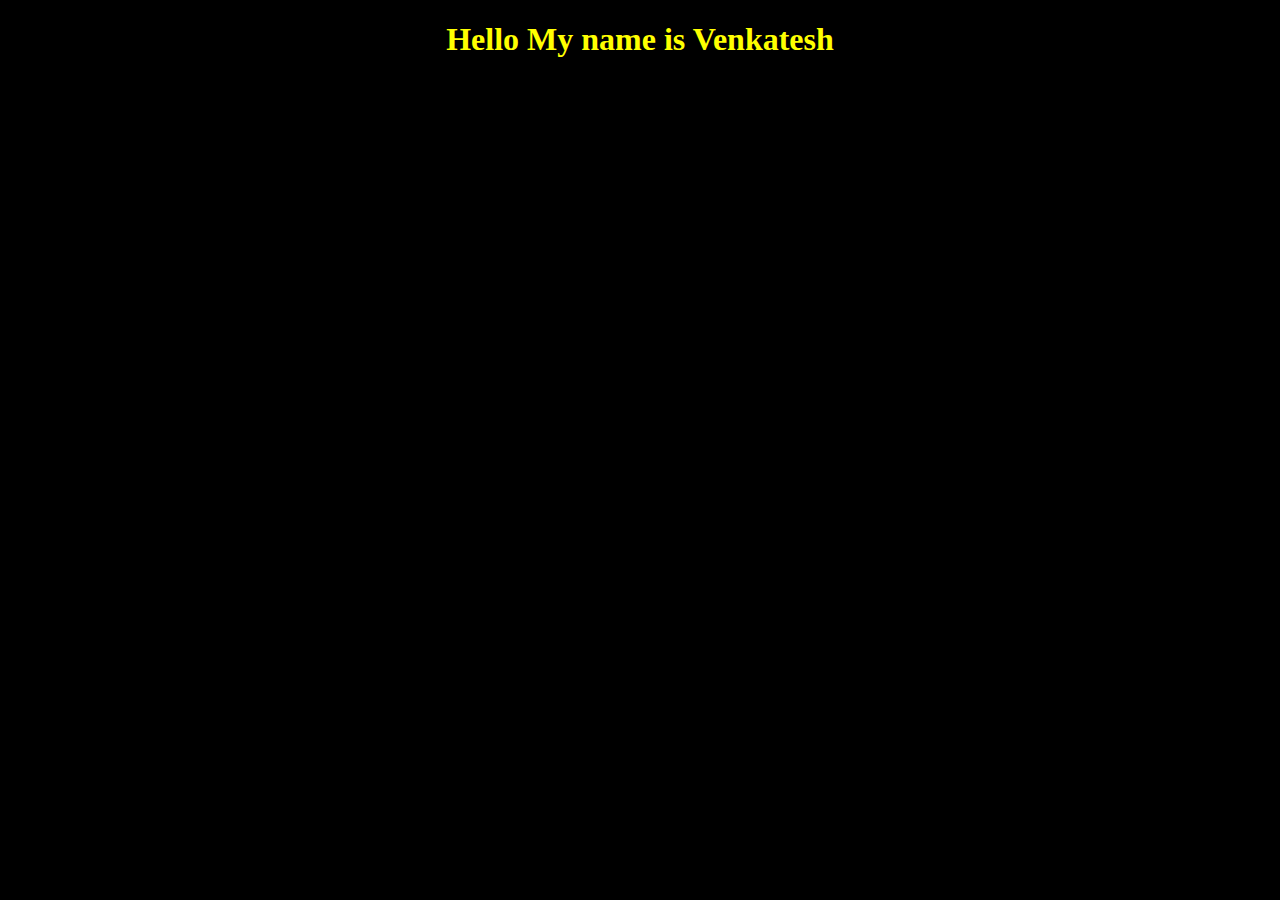
<file: change color/index.html>
<!DOCTYPE html>
<html lang="en">

<head>
    <meta charset="UTF-8">
    <meta http-equiv="X-UA-Compatible" content="IE=edge">
    <meta name="viewport" content="width=device-width, initial-scale=1.0">
    <title>change color</title>
    <script>
        setInterval(changeColor, 100);

        function changeColor() {
            var x = document.getElementById('heading');
            if (x.style.color == "black") {
                x.style.color = "red";
            } else if (x.style.color == "red") {
                x.style.color = "blue";
            } else if (x.style.color == "blue") {
                x.style.color = "green";
            } else if (x.style.color == "green") {
                x.style.color = "pink";
            } else if (x.style.color == "pink") {
                x.style.color = "yellow";
            } else if (x.style.color == "yellow") {
                x.style.color = "grey";
            } else if (x.style.color == "grey") {
                x.style.color = "black";
            } else {
                x.style.color = "black";
            }

        }
        setInterval(changeBack, 100);

        function changeBack() {
            var y = document.getElementById("body");
            if (body.style.background == "white") {
                body.style.background = "black";
            } else if (body.style.background == "black") {
                body.style.background = "green";
            } else if (body.style.background == "green") {
                body.style.background = "red";
            } else if (body.style.background == "red") {
                body.style.background = "white";
            } else {
                body.style.background = "white";
            }
        }
    </script>
</head>

<body id="body">
    <h1 id="heading" style="text-align: center;">Hello My name is Venkatesh</h1>
</body>

</html>
</file>
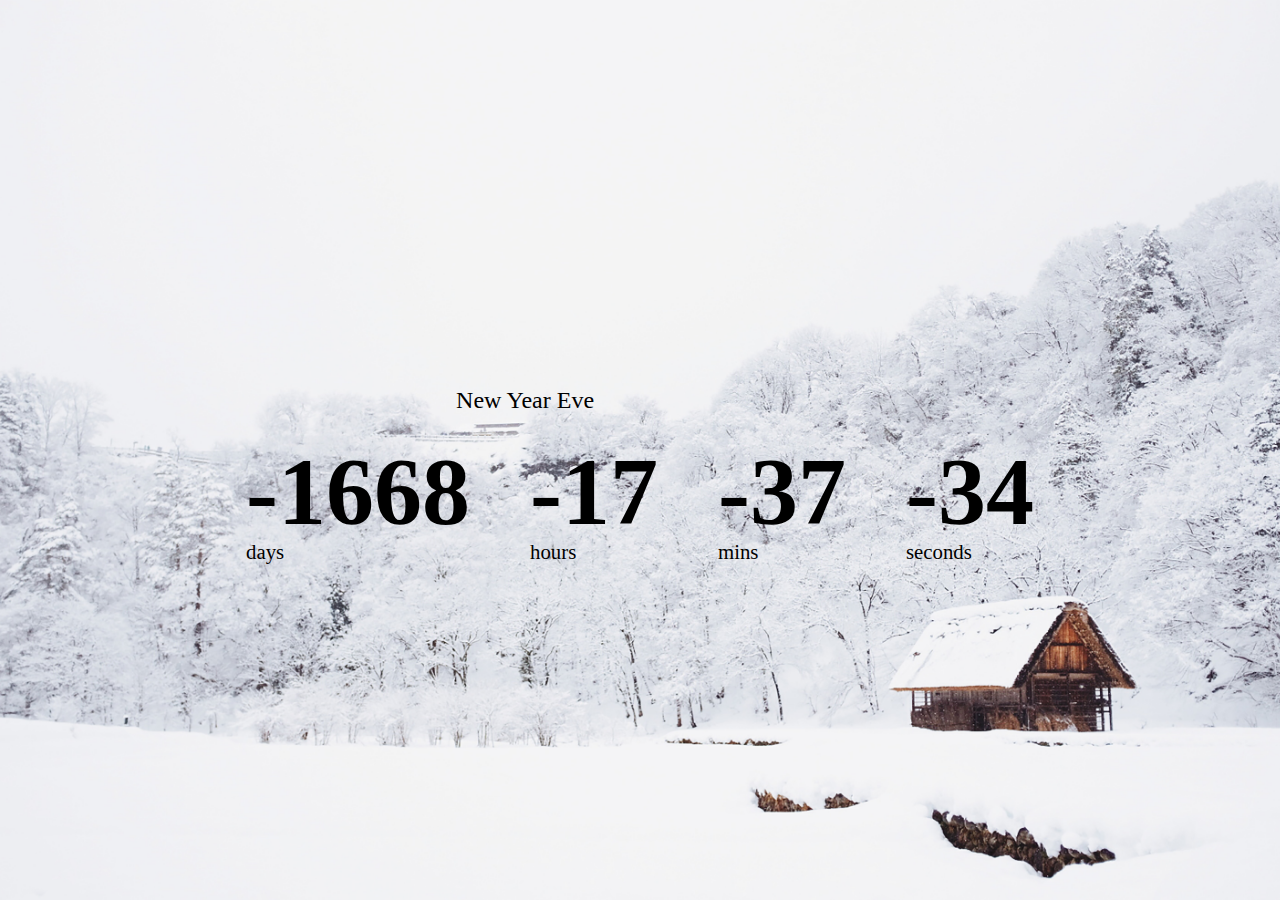
<file: countdowntimer/index.html>
<!DOCTYPE html>
<html lang="en">
<head>
    <meta charset="UTF-8">
    <meta http-equiv="X-UA-Compatible" content="IE=edge">
    <meta name="viewport" content="width=device-width, initial-scale=1.0">
    <title>countdown-timer</title>
    <link rel="stylesheet" href="style.css">
    <script src="./script.js" defer></script>
</head>
<body>
    <div class="center">
    <h2>New Year Eve</h2>
    <div class="countdown-container">
        <div class="space">
        <div class="countdown el days-c">
            <p class="big-text" id="days">0</p>
            <span>days</span>
        </div>
    </div>
        <div class="space">
        <div class="countdown el hours-c">
            <p class="big-text" id="hours">0</p>
            <span>hours</span>
        </div>
    </div>
        <div class="space">
        <div class="countdown el mins-c">
            <p class="big-text" id="mins">0</p>
            <span>mins</span>
        </div>
    </div>
        <div class="space">
        <div class="countdown el seconds-c">
            <p class="big-text" id="seconds">0</p>
            <span>seconds</span>
        </div>
    </div>

    </div>
</div>

    
</body>
</html>
</file>
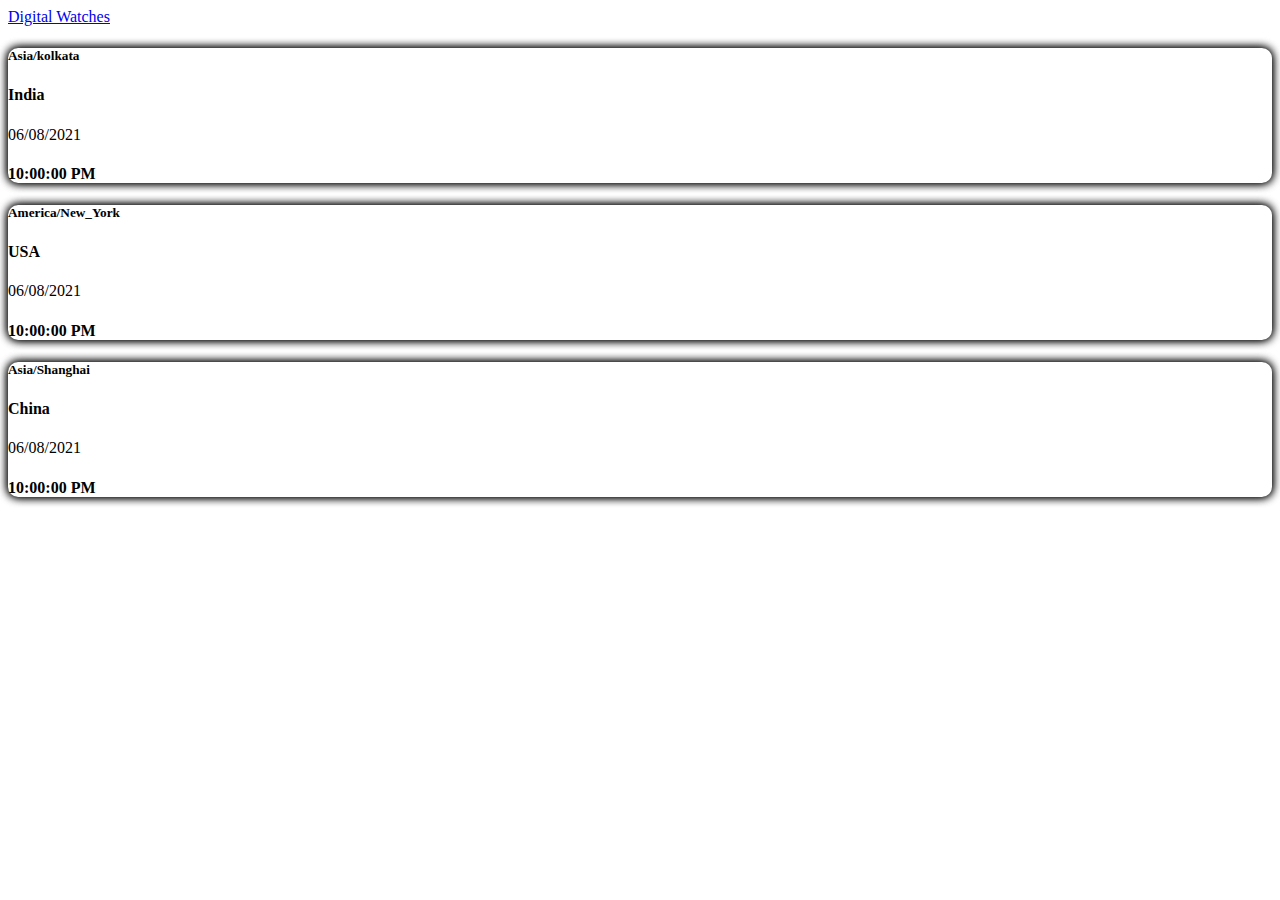
<file: digital watches for countries/index.html>
<!DOCTYPE html>
<html lang="en">

<head>
    <meta charset="UTF-8">
    <meta http-equiv="X-UA-Compatible" content="IE=edge">
    <meta name="viewport" content="width=device-width, initial-scale=1.0">
    <title>Document</title>
    <link href="https://cdn.jsdelivr.net/npm/bootstrap@5.1.0/dist/css/bootstrap.min.css" rel="stylesheet" integrity="sha384-KyZXEAg3QhqLMpG8r+8fhAXLRk2vvoC2f3B09zVXn8CA5QIVfZOJ3BCsw2P0p/We" crossorigin="anonymous">
    <script src="https://cdn.jsdelivr.net/npm/bootstrap@5.1.0/dist/js/bootstrap.min.js" integrity="sha384-cn7l7gDp0eyniUwwAZgrzD06kc/tftFf19TOAs2zVinnD/C7E91j9yyk5//jjpt/" crossorigin="anonymous"></script>
    <script src="https://code.jquery.com/jquery-3.6.0.js" integrity="sha256-H+K7U5CnXl1h5ywQfKtSj8PCmoN9aaq30gDh27Xc0jk=" crossorigin="anonymous"></script>
    <script src="./main.js" defer></script>
    <style>
        .card,
        .card-body {
            border-radius: 10px;
            box-shadow: 0 0 10px black;
        }
    </style>
</head>

<body>
    <nav class="navbar navbar-dark bg-success mb-3">
        <a href="#" class="navbar-brand">Digital Watches</a>
    </nav>
    <div class="container-fluid">
        <div class="row">
            <div class="col-md-4">
                <div class="card">
                    <div class="card-body bg-success text-white text-center">
                        <h5>Asia/kolkata</h5>
                        <h4 class="display-4">India</h4>
                        <p id="indian-date">06/08/2021</p>
                        <h4 id="indian-time" class="display-4">10:00:00 PM</h4>
                    </div>
                </div>
            </div>
            <div class="col-md-4">
                <div class="card">
                    <div class="card-body bg-primary text-white text-center">
                        <h5>America/New_York</h5>
                        <h4 class="display-4">USA</h4>
                        <p id="usa-date">06/08/2021</p>
                        <h4 id="usa-time" class="display-4">10:00:00 PM</h4>
                    </div>
                </div>
            </div>
            <div class="col-md-4">
                <div class="card">
                    <div class="card-body bg-danger text-white text-center">
                        <h5>Asia/Shanghai</h5>
                        <h4 class="display-4">China</h4>
                        <p id="china-date">06/08/2021</p>
                        <h4 id="china-time" class="display-4">10:00:00 PM</h4>
                    </div>
                </div>
            </div>
        </div>
    </div>


</body>

</html>
</file>
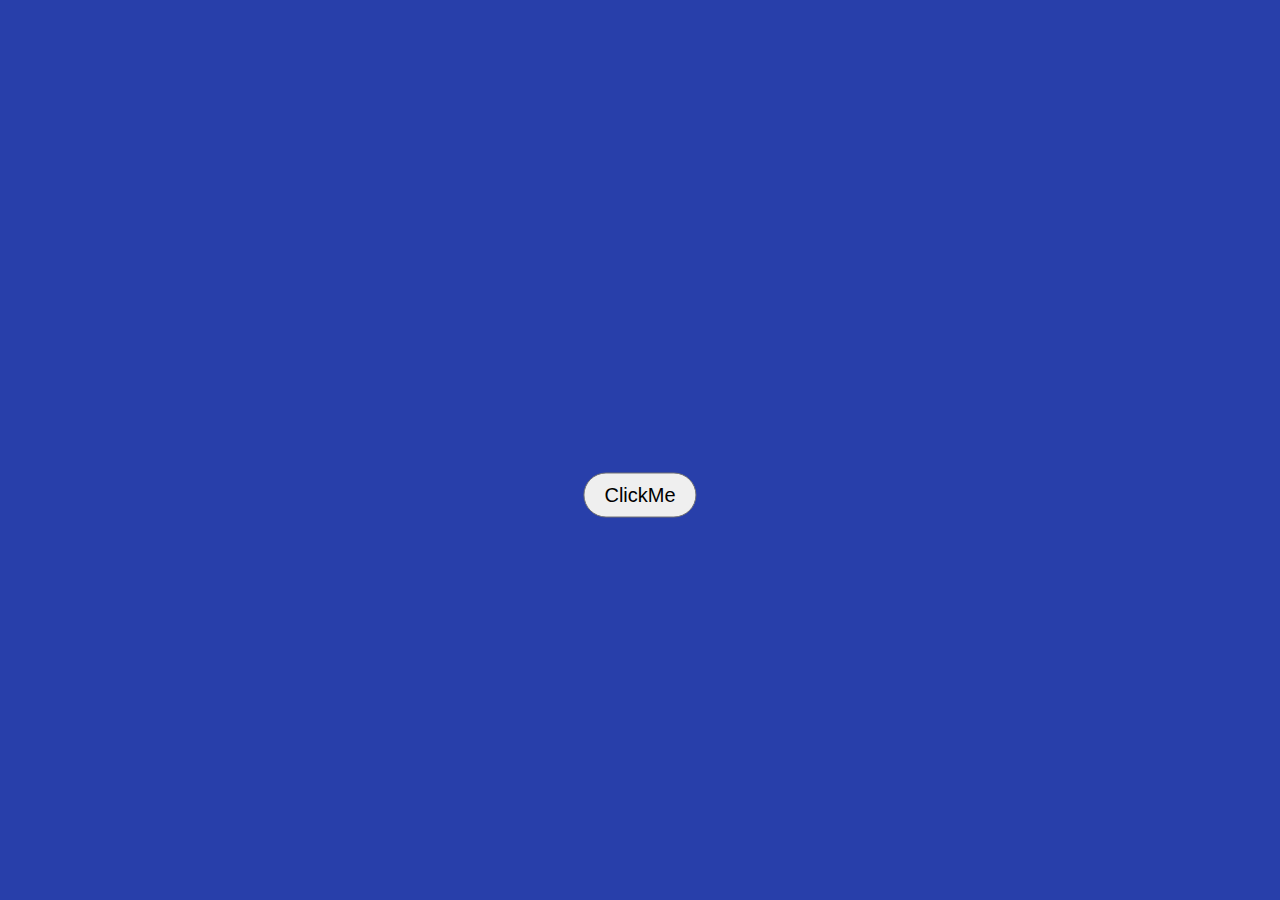
<file: random background/index.html>
<!DOCTYPE html>
<html lang="en">
<head>
    <meta charset="UTF-8">
    <meta http-equiv="X-UA-Compatible" content="IE=edge">
    <meta name="viewport" content="width=device-width, initial-scale=1.0">
    <title>random background</title>
    <style>
        *{
            margin: 0;
            padding: 0;
        }
        body{
            background-color: #283faa;
            display: grid;
        }
        button{
            position: absolute;
            top: 50%;
            left: 50%;
            transform: translate(-50%,50%);
            font-size: 20px;
            place-items: center;
            padding: 10px 20px;
            border-radius: 50px;
            border: 1px solid #727272;
            cursor: pointer;
        }
    </style>
    <script>
        function randomColor(){
            document.body.style.backgroundColor='rgb(' + Math.round(Math.random() *255) + ',' +Math.round(Math.random() *255) + ',' +Math.round(Math.random() *255) + ')';
        }
    </script>
</head>
<body>
   <button onclick="randomColor()">ClickMe</button>
</body>
</html>
</file>
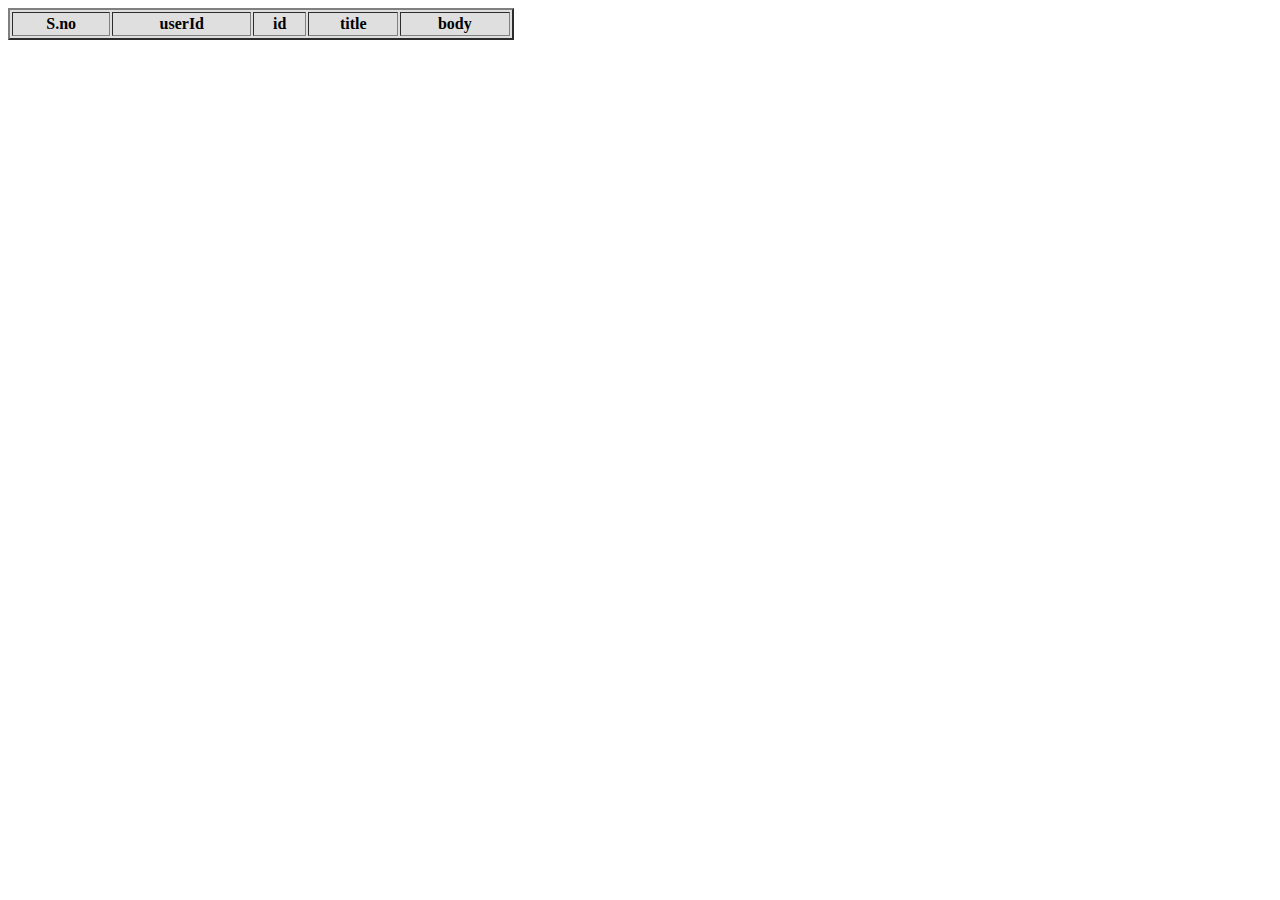
<file: chart.html>
<!DOCTYPE html>
<html lang="en">

<head>
    <meta charset="UTF-8">
    <meta http-equiv="X-UA-Compatible" content="IE=edge">
    <meta name="viewport" content="width=device-width, initial-scale=1.0">
    <title>Document</title>

</head>

<body>


    <table cellpadding="2" cellspacing="2" border="2" bgcolor="#dfdfdf" width="40%">
        <thead>
            <tr>
                <th>S.no</th>
                <th>userId</th>
                <th> id</th>
                <th>title</th>
                <th>body</th>
            </tr>
        </thead>
        <tbody id="tableData">

        </tbody>
    </table>


    <script>
        var myData = [];
        fetch("https://jsonplaceholder.typicode.com/posts").then(res => {
            res.json().then(data => {
                console.log(data);
                var temp = "";
                data.forEach((u) => {
                    temp += '<tr>'
                    temp += "<td>" + u + "</td>";
                    temp += "<td>" + u.userId + "</td>";
                    temp += '<td>' + u.id + '</td>';
                    temp += '<td>' + u.title + '</td>';
                    temp += '<td>' + u.body + '</td>';
                    temp += '</tr>';
                })
                console.log(temp);
                document.getElementById("tableData").innerHTML = temp;

            })
        })

        //     .then(response => response.json())
        //     .then(json => myData.push(json));
        // console.log(myData);

        // var k = '<tbody>';

        // myData.forEach((x) => {
        //         k += '<tr>';
        //         k += '<td>' + myData[0][i].userId + '</td>';
        //         k += '<td>' + myData[0][i].id + '</td>';
        //         k += '<td>' + myData[0][i].title + '</td>';
        //         k += '<td>' + myData[0][i].body + '</td>';
        //         k += '</tr>';
        //     })
        //     // for (i = 0; i < json.length; i++) {
        //     //     k += '<tr>';
        //     //     k += '<td>' + json[i].userId + '</td>';
        //     //     k += '<td>' + json[i].id + '</td>';
        //     //     k += '<td>' + json[i].title + '</td>';
        //     //     k += '<td>' + json[i].body + '</td>';
        //     //     k += '</tr>';
        //     // }

        // document.getElementById('tableData').innerHTML = k;
    </script>










</body>

</html>
</file>
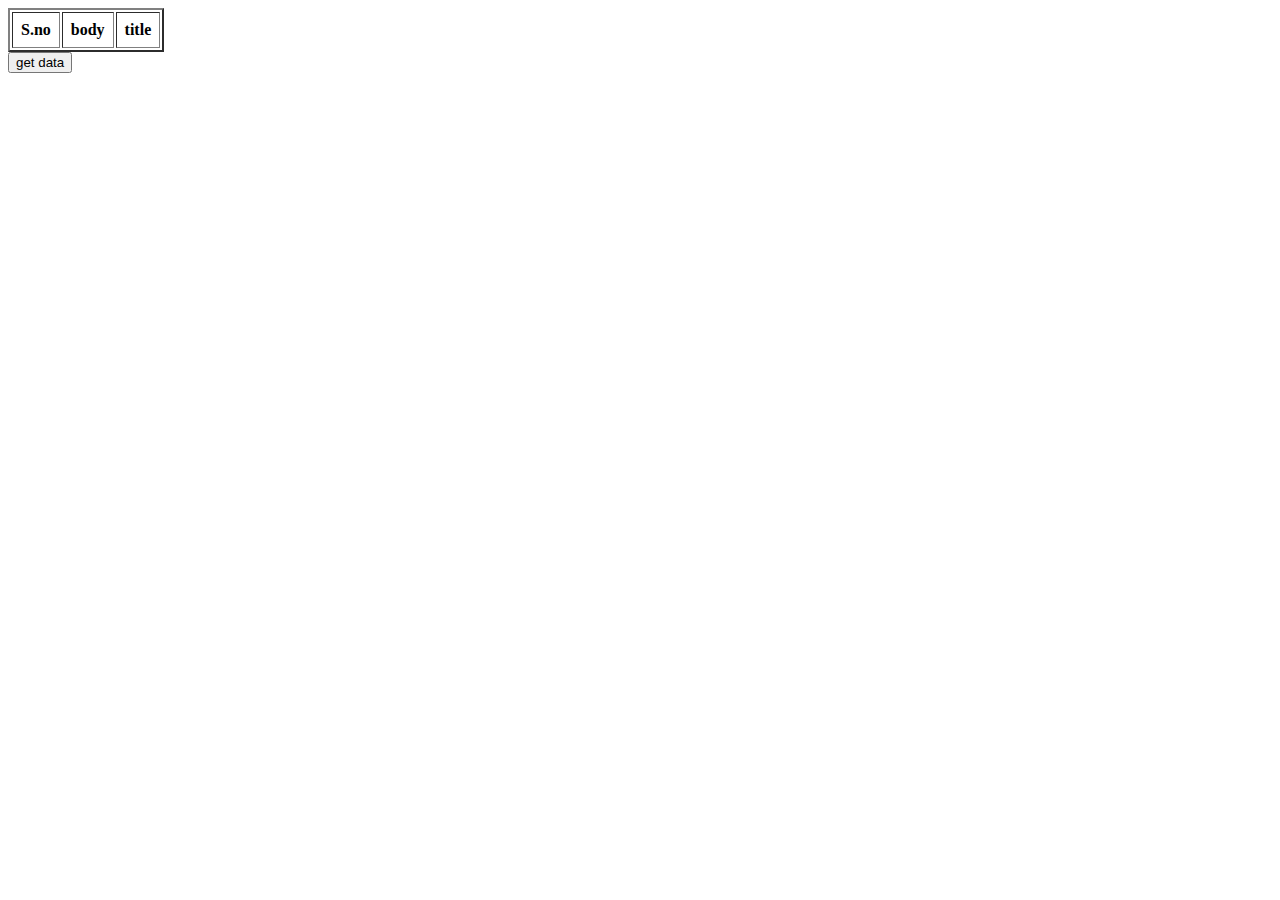
<file: palindrome.html>
<!DOCTYPE html>
<html lang="en">

<head>
    <meta charset="UTF-8">
    <meta http-equiv="X-UA-Compatible" content="IE=edge">
    <meta name="viewport" content="width=device-width, initial-scale=1.0">
    <title>Document</title>
</head>

<body>
    <table border="2" cellspacing="2" cellpadding="8">
        <tr>
            <th>S.no</th>
            <th>body</th>
            <th>title</th>
        </tr>
        <tbody id="data">

        </tbody>
    </table>


    <button id="btn" type="button">get data</button>


    <script>
        // var str = prompt("enter your palindrome")
        // var len = str.length;
        // var mid = Math.floor(len / 2);

        // for (var i = 0; i < mid; i++) {
        //     if (str[i] !== str[len - 1 - i]) {
        //         alert(`${str} is not a palindrome`);
        //     }
        // }

        // alert(`${str} is a palindrome`);

        // var x = "venkatesh";
        // var y = "hari";
        // if (x > y) {
        //     console.log("true")
        // } else {
        //     console.log("false")
        // }
        let button = document.querySelector('#btn')
        button.addEventListener('click', function() {
            let xhr = new XMLHttpRequest();
            xhr.open("GET", 'https://jsonplaceholder.typicode.com/posts', true);
            xhr.send();
            xhr.onload = () => {
                if (xhr.status === 200) {
                    let data = xhr.responseText;
                    let allData = JSON.parse(data);
                    console.log(allData);
                    displayUsers(allData)
                } else {
                    console.log("404 error request");
                }
            }
        })


        let displayUsers = (allData) => {
            let htmlTemplate = '';
            for (let user of allData) {
                htmlTemplate += '<tr>'
                htmlTemplate += '<td>' + user.id + '</td>'
                htmlTemplate += '<td>' + user.body + '</td>'
                htmlTemplate += ' <td>' + user.title + '</td>'


                htmlTemplate += '</tr>'
            }

            document.getElementById("data").innerHTML = htmlTemplate;

        }



        //   map functoalities

        let str = ["venkatesh", "sakiri", "guruvrdhini", 'payyavula']

        let objects = [{
            id: 1,
            name: "venkatesh",
            salary: 45000,
            place: "guntur"
        }, {
            id: 2,
            name: "suresh",
            salary: 24900,
            place: "hyderabad"
        }, {
            id: 3,
            name: "ramesh",
            salary: 14522,
            place: "vizag"
        }]

        let map = new Map();
        map.set('data', str);
        map.set('obj', objects)
        console.log(map.get('data'));
        console.log(map.get('obj'));
    </script>
</body>

</html>
</file>
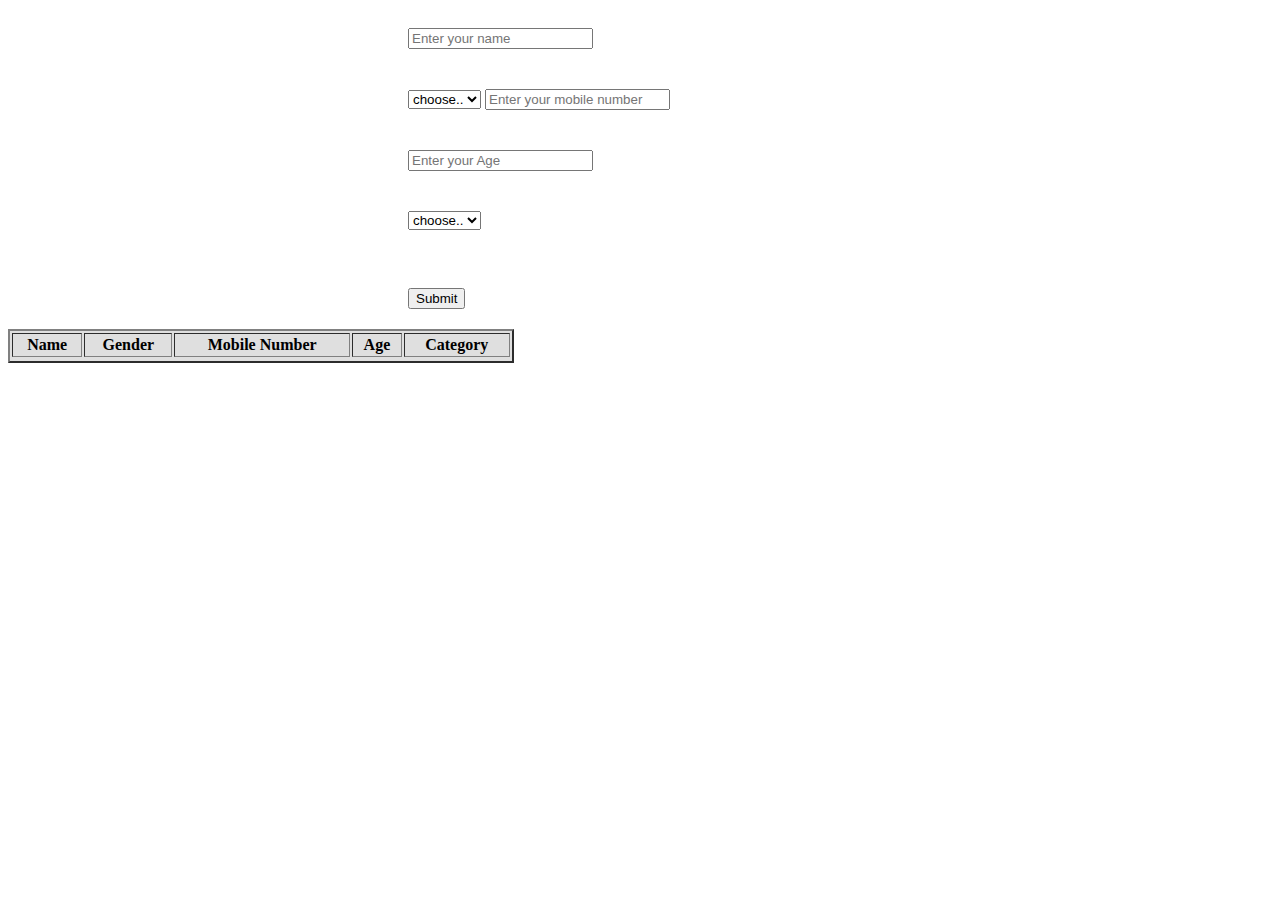
<file: pension.html>
<!DOCTYPE html>
<html lang="en">

<head>
    <meta charset="UTF-8">
    <meta http-equiv="X-UA-Compatible" content="IE=edge">
    <meta name="viewport" content="width=device-width, initial-scale=1.0">
    <title>Document</title>
    <style>
        .container {
            margin-left: 400px;
        }
        
        input,
        select,
        button {
            margin: 20px auto;
        }
    </style>
</head>

<body>
    <div class="container">
        <form id="myform" method="POST" action="http://localhost:3000/comments">
            <input type="text" placeholder="Enter your name" id="name"><br>
            <select name="gender" id="gender">
            <option value="">choose..</option>
            <option value="male">male</option>
            <option value="female">female</option>
            <option value="others">others</option>
        </select>

            <input type="tel" placeholder="Enter your mobile number" id="number"><br>

            <input type="text" placeholder="Enter your Age" id="age">
            <br>
            <select name="pension" id="pension">
            <option value="">choose..</option>
            <option value="2000">PH</option>
            <option value="2500">widow</option>
            <option value="3000">Oladage</option>
        </select><br>
            <br>
            <button type="button" onclick="applayForm()">Submit</button>
        </form>
    </div>
    <table cellpadding="2" cellspacing="2" border="2" bgcolor="#dfdfdf" width="40%" id="myTable">
        <thead>
            <tr>
                <th>Name</th>
                <th>Gender</th>
                <th>Mobile Number</th>
                <th>Age</th>
                <th>Category</th>
            </tr>
        </thead>
        <tbody id="tableData">
            <tr>

            </tr>
        </tbody>
    </table>

    <script>
        function applayForm() {
            var age = document.getElementById("age").value;
            var type = document.getElementById("pension").value;
            var gender = document.getElementById("gender").value;


            console.log(gender)
                // console.log(female)
                // console.log(others)
            if (age > 0) {
                if ((age >= 7 && age <= 120 && type == 2000)) {
                    alert('Your elgible to Physically handicaped pension of Rs.2000/-')
                } else if (age <= 6 && type == 2000) {
                    alert('Your not elgible to Physically handicaped pension ')
                } else if (age > 120 && type == 2000) {
                    alert('Your not elgible to Physically handicaped pension because of max age reached')
                }
                if ((age >= 35 && age <= 120 && type == 2500)) {
                    if (gender == 'male') {
                        alert("Males are not elgible to widow pension")
                    } else if (gender == 'others') {
                        alert("others are not elgible to widow pension")
                    } else {
                        alert('Your elgible to widow pension of Rs.2500/-')
                    }
                } else if ((age < 35 && type == 2500)) {
                    alert('Your not elgible to widow pension ')
                } else if (age > 120 && type == 2500) {
                    alert('Your not elgible to widow pension because of max age reached')
                }
                if ((age >= 45 && age <= 120 && type == 3000)) {
                    alert('Your elgible to Oladage pension of Rs.3000/-')
                } else if (age < 45 && type == 3000) {
                    alert('Your not  elgible to Oladage pension')
                } else if (age > 120 && type == 3000) {
                    alert('Your not elgible to widow pension because of max age reached')
                }

            } else if (age < 0) {
                alert("please enter the positive number")
            } else {
                alert("Please enter the valid number")
            }


            var data = [];
            var arr1 = []
            var obj = {};
            var arr2

            {
                obj.name = document.getElementById('name').value,
                    obj.gender = document.getElementById('gender').value,
                    obj.number = document.getElementById('number').value,
                    obj.age = document.getElementById('age').value,
                    obj.category = type
            }


            data.push(obj)
            console.log(data)
            console.log(obj);

            var k = '<tbody>'
            for (i = 0; i < data.length; i++) {
                localStorage.setItem("data", JSON.stringify(data));
                k += '<tr>';
                k += '<td>' + data[i].name + '</td>';
                k += '<td>' + data[i].gender + '</td>';
                k += '<td>' + data[i].number + '</td>';
                k += '<td>' + data[i].age + '</td>';
                k += '<td>' + data[i].category + '</td>';
                k += '</tr>';
            }
            k += '</tbody>';
            document.getElementById('tableData').innerHTML += k;

        }
    </script>

</body>

</html>
</file>
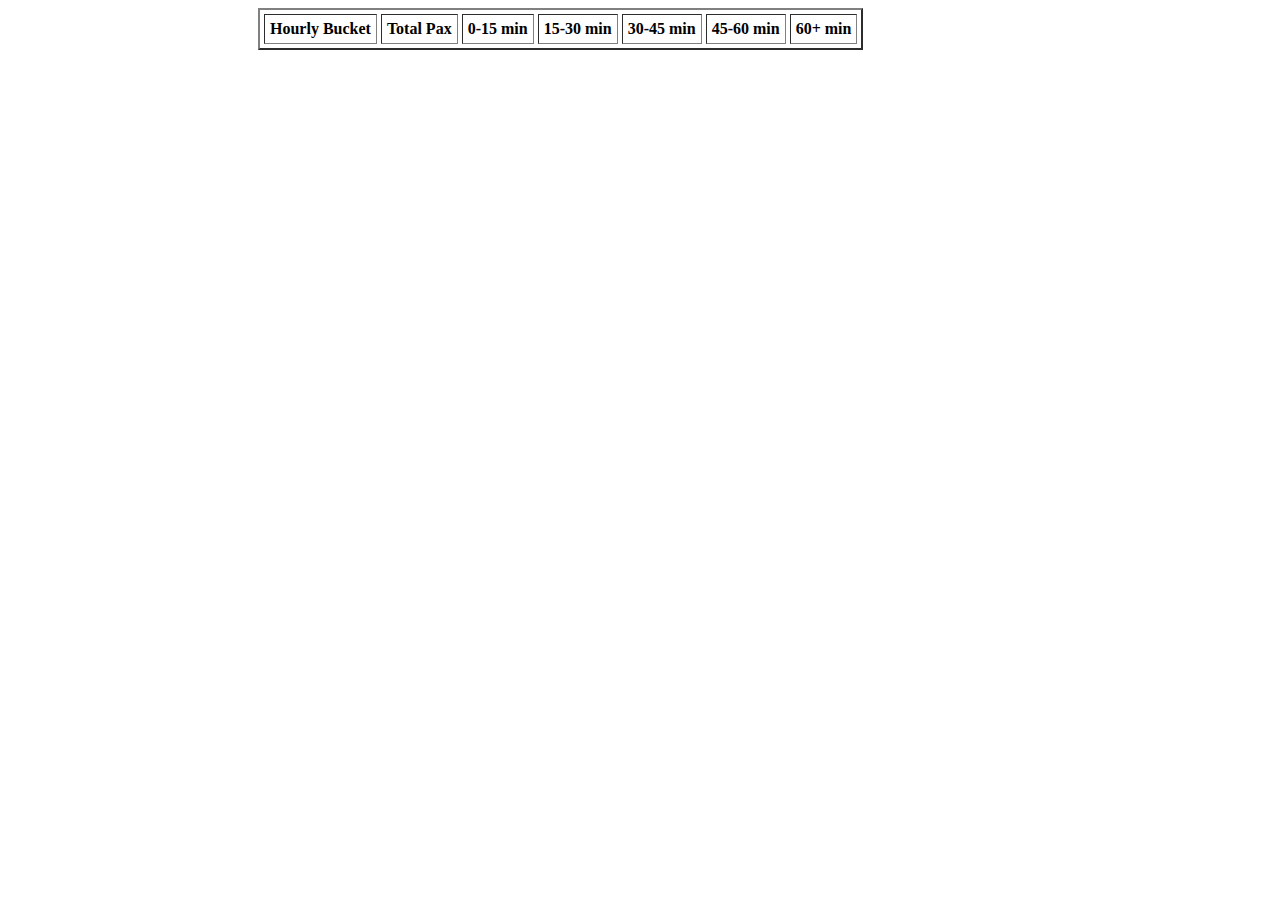
<file: table.html>
<!DOCTYPE html>
<html lang="en">

<head>
    <meta charset="UTF-8">
    <meta http-equiv="X-UA-Compatible" content="IE=edge">
    <meta name="viewport" content="width=device-width, initial-scale=1.0">
    <title>Document</title>
    <script src="./flight.json"></script>
</head>

<body>
    <table border="2" cellspacing="4" cellpadding="5" style="text-align:center;margin-left:250px">
        <tr>
            <th>Hourly Bucket</th>
            <th>Total Pax</th>
            <th>0-15 min</th>
            <th>15-30 min</th>
            <th>30-45 min</th>
            <th>45-60 min</th>
            <th>60+ min</th>
        </tr>
    </table>



    <script>
        var myData = [];
        var a = new Array();
        fetch("flight.json")
            .then(response => response.json())
            .then(data => {

                a = data.summary;
                console.log(a);
                const time0_15 = a.filter((b) => {
                    return b.trnInterval === "0-15"
                })
                console.log(time0_15);

                const time15_30 = a.filter((c) => {
                    return c.trnInterval === "16-30"
                })
                console.log(time15_30);

                const time30_45 = a.filter((d) => {
                    return d.trnInterval === "31-45"
                })
                console.log(time30_45);


                const time45_60 = a.filter((e) => {
                    return e.trnInterval === "46-60"
                })
                console.log(time45_60);

                const time60 = a.filter((f) => {
                    return f.trnInterval === "> 60"
                })
                console.log(time60);



            });









        // var graphReport = myData.map(x => x.graphReport);
        // console.log(graphReport);
        // var summary = myData.map(x => x.graphReport);
        // console.log(summary);




        // graphReport.push(myData.graphReport);
        // console.log(graphReport)
        // summary.push(myData.summary);
        // console.log(summary);
        // var hourlybct = myData.filter((x) => x.graphReport.trnDisplayHour === '00-01')
        // console.log(hourlybct);
    </script>

</body>

</html>
</file>
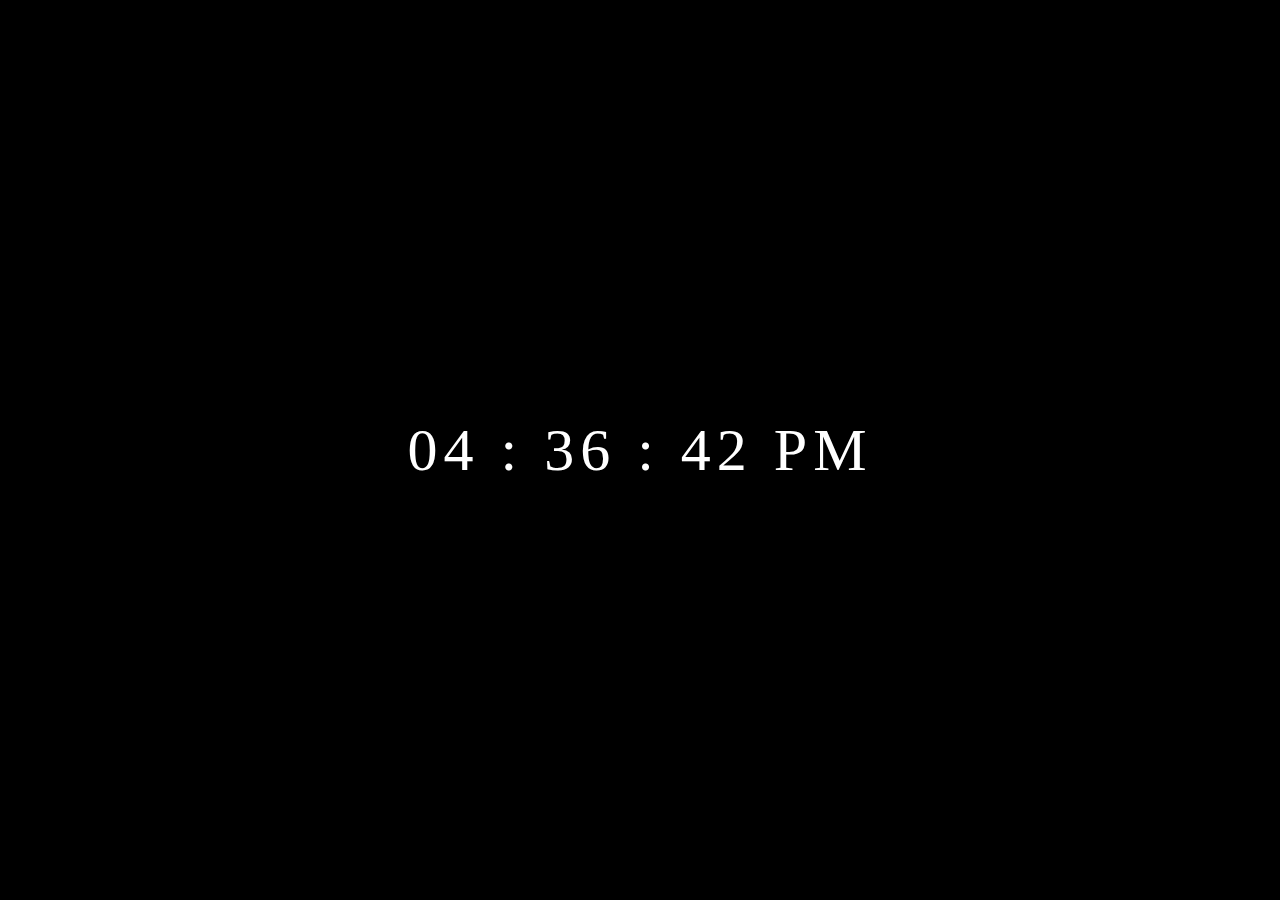
<file: digital clock/clock.html>
<!DOCTYPE html>
<html lang="en">
<head>
    <meta charset="UTF-8">
    <meta http-equiv="X-UA-Compatible" content="IE=edge">
    <meta name="viewport" content="width=device-width, initial-scale=1.0">
    <title>digital clock</title>
    <style>
        *{
            margin: 0;
            padding: 0;
        }
        body{
            background-color:#000;

        }
        .clock{
            position: absolute;
            color: #fff;
            top: 50%;
            left: 50%;
            transform: translateX(-50%) translateY(-50%);
            font-size: 60px;
            letter-spacing: 6px;
            font-family: 'Times New Roman', Times, serif;
        }
    </style>
</head>
<body>
    <div id="digitalclock" class="clock"></div>
    
</body>
<script>
    function showTime(){
    var date = new Date();
    var h = date.getHours();
    var m = date.getMinutes();
    var s = date.getSeconds();
    var session = "AM";

    if(h==0){
        h=12;
    }
    if(h>12){
        h=h-12;
        session="PM";
    }
   /* if(h<10){
        h="0" + h;
    }
    if(m<10){
        h="0" + m;
    }
    if(s<10){
        s="0" + s;
    }*/

    h = (h<10)?"0"+h:h;
    m= (m<10)?"0"+m:m;
    s = (s<10)?"0"+s:s;

    document.getElementById('digitalclock').innerHTML=`${h} : ${m} : ${s} ${session}`
    setTimeout(showTime,1000);
}
showTime();
</script>
</html>
</file>
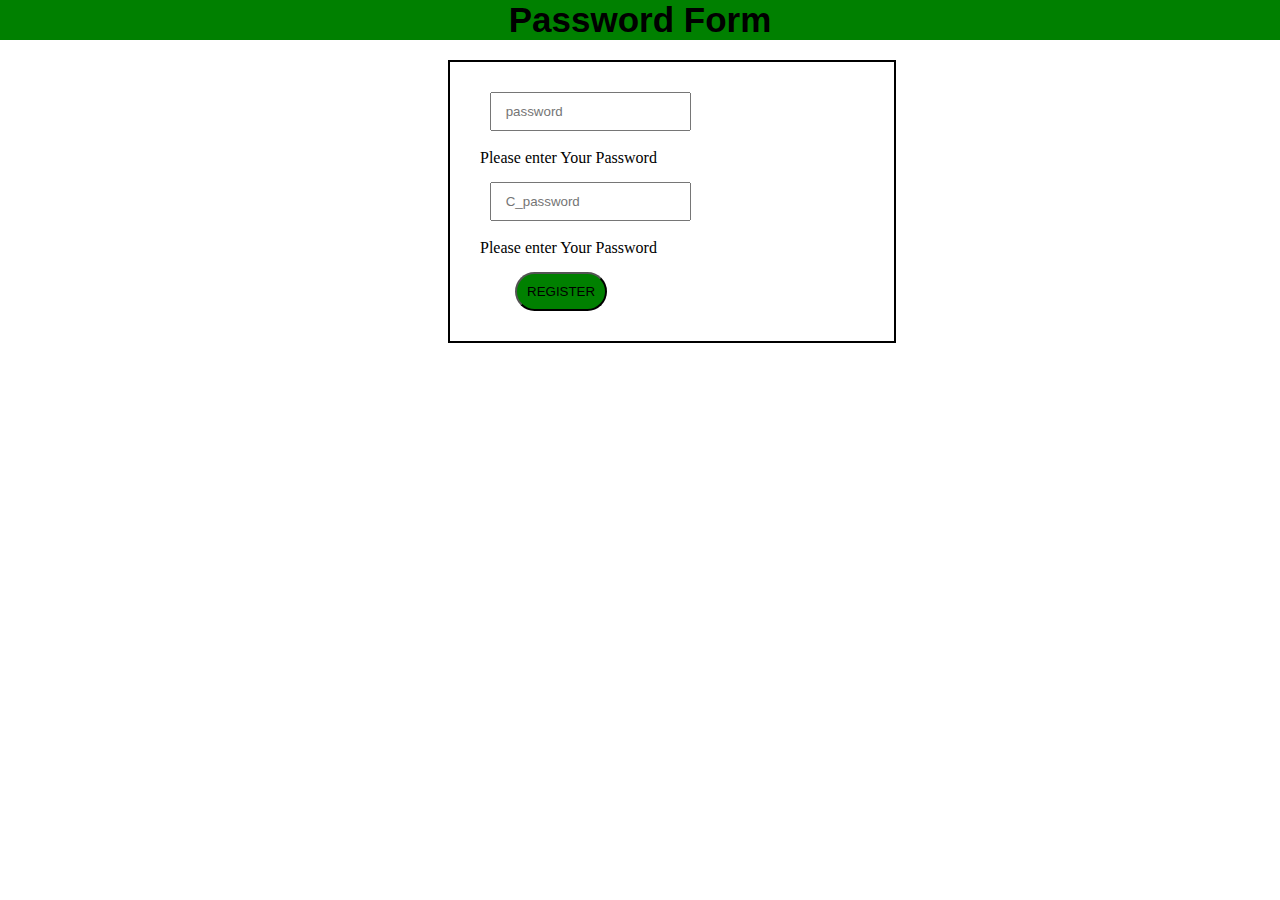
<file: form validation/c_password.html>
<!DOCTYPE html>
<html lang="en">
<head>
    <meta charset="UTF-8">
    <meta http-equiv="X-UA-Compatible" content="IE=edge">
    <meta name="viewport" content="width=device-width, initial-scale=1.0">
    <title>C_password</title>
</head>
<style>
    *{
        margin: 0;
        padding: 0;
    }
h1{
    background: green;
    font-size: 35px;
    font-family: sans-serif;
    text-align: center;
}
#forms{
    border: 2px solid black;
    width: 30%;
    margin-top: 20px;
    margin-left: 35%;
    padding: 30px;
}
input{
    padding: 10px;
    color: black;
    margin-left: 10px;
}
#submit{
    margin-left: 35px;
    border-radius: 20px;
    background-color: green;
}
p{
    margin-bottom: 15px;
}
@media (min-width:375px) and (max-width:710u/px) {
    input{
        width: 80px;
    }
}
</style>
<body>
    <h1>Password Form</h1>
    <form   id="forms"  name="myform" method=""  onsubmit="return validpassword()" action="">
        <input id="pass1" type="password" name="pass1" value="" placeholder=" password"><br><br>
        <p id="msg1">Please enter Your Password</p>
        <input id="pass2" type="password" name="pass2" value="" placeholder=" C_password"><br><br>
        <p id="msg2">Please enter Your Password</p>
        <input id="submit" type="button" onclick="validpassword()" value="REGISTER">
    </form>

    <script>
            function validpassword(){
                var password=document.myform.pass1.value;
                var C_password=document.myform.pass2.value;
               if(password===''||password==="null"){
                document.getElementById('msg1').innerHTML="Please enter your password";
                document.getElementById('msg1').style.color='red';
            document.getElementById('pass1').style.border='2px solid red';
               }
               else if(password.length<8){
                 document.getElementById('msg1').innerHTML="Please enter 8 Charcters";
                    document.getElementById('msg1').style.color='red';
             document.getElementById('pass1').style.border='2px solid red';
                }
                else{
                    document.getElementById('msg1').style.display='none'
                    document.getElementById('msg1').style.color='';
                    document.getElementById('pass1').style.border='';
                }
                if(C_password==""){

                    document.getElementById('msg2').innerHTML='Please enter Your Password';
                     document.getElementById('msg2').style.color='red';
                    document.getElementById('pass2').style.border='2px solid red';
                }
        else if(password!==C_password)
                 {
                    document.getElementById('msg2').innerHTML='password and conirm password must be same';
                    document.getElementById('msg2').style.color='red';
                    document.getElementById('pass2').style.border='2px solid red';
                }
                else{
                    document.getElementById('msg2').innerHTML='Password sucessfully verified';
                    document.getElementById('msg2').style.color='green';
                    document.getElementById('pass2').style.border="2px solid green";
                    document.getElementById('pass1').style.border="2px solid green";
                }
              
              
              
              
            }
    </script>
    
</body>
</html>
</file>
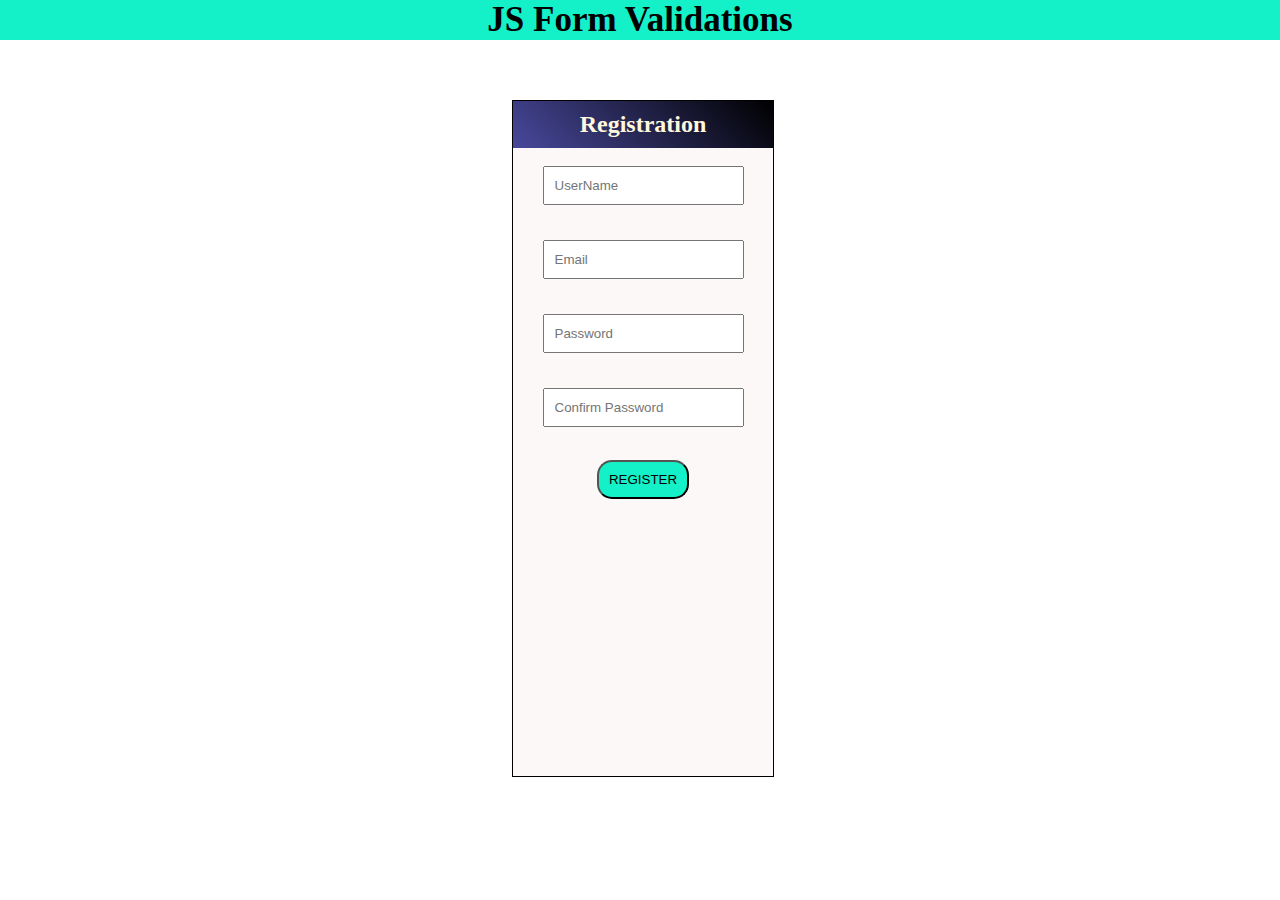
<file: form validation/Js Form Validations.html>
<!DOCTYPE html>
<html lang="en">
<head>
    <meta charset="UTF-8">
    <meta http-equiv="X-UA-Compatible" content="IE=edge">
    <meta name="viewport" content="width=device-width, initial-scale=1.0">
    <script src="https://code.jquery.com/jquery-3.6.0.js" integrity="sha256-H+K7U5CnXl1h5ywQfKtSj8PCmoN9aaq30gDh27Xc0jk=" crossorigin="anonymous"></script>
    <title>JS Form Validations</title>
</head>
<style>
    *{
        margin: 0;
        padding: 0;
    }
h1{
   background-color: rgb(20, 240, 200);
   font-size: 35px;
   text-align: center;
}
.msg{
    margin-top: 60px;
    margin-left: 40%;
    text-align: center;
    border: 1px solid black;
    width: 260px;
    height: 75vh;
    padding: 0px;
    background-color: #fcf8f8;
    float: left;
}
h2{
    color: cornsilk;
    background:linear-gradient(45deg ,rgb(72, 72, 156),black );
    padding: 10px;
}
form{
    padding: 8px;
}
input{
    padding: 10px;
    margin: 10px auto;
}
#submit{
    background-color:rgb(20, 240, 200);
    border-radius: 15px;
    padding: 10px;
    margin-top: 8px;
}
#submit:hover{
    color: black;
    background-color: orchid;
}
p{
    margin-bottom: 15px;
   

}
</style>
<body>
    <h1>JS Form Validations</h1>
    <div class="msg">
       <h2>Registration</h2>
       <form>
           <input id="uname" type="text" placeholder="UserName">
           <p id="msg1"></p>
           <input id="email" type="email" placeholder="Email">
           <p id="msg2"></p>
           <input id="password" type="password" placeholder="Password">
           <p id="msg3"></p>
           <input id="C_password" type="password" placeholder="Confirm Password">
           <p id="msg4"></p>
            <input id="submit" type="button" value="REGISTER" onclick="validation()"> 

        </form>
    </div>
    <script>
     function validateEmail(email) {
    const re = /^(([^<>()[\]\\.,;:\s@\"]+(\.[^<>()[\]\\.,;:\s@\"]+)*)|(\".+\"))@((\[[0-9]{1,3}\.[0-9]{1,3}\.[0-9]{1,3}\.[0-9]{1,3}\])|(([a-zA-Z\-0-9]+\.)+[a-zA-Z]{2,}))$/;
    return re.test(email);
  }
  validateEmail();
function validation(){   
    let x =document.getElementById('uname');          
// let
//  y =document.getElementById('email');          
let z =document.getElementById('password').value;       
let a =document.getElementById('C_password').value;



    if(x.value==='' || x.value==="null" ){
        document.getElementById('msg1').innerHTML='please enter your user name';
        document.getElementById('msg1').style.color='red';
        document.getElementById('uname').style.border='2px solid red';
        
    }else if(x.value.length<8){
        document.getElementById('msg1').innerHTML="please Enter minimum 8 characters";
        document.getElementById('msg1').style.color='red';
        document.getElementById('uname').style.border='2px solid red';

    }
    else{
        document.getElementById('msg1').innerHTML="UserName Ok";
        document.getElementById('msg1').style.color='green';
        document.getElementById('uname').style.border='2px solid green';
    }
    // 
    //  if(y.value==='' || y.value==="null"){
        //  
        //  document.getElementById('msg2')
        //  document.getElementById('msg2').style.color='red';
        //  document.getElementById('email').style.border='2px solid red';
    //  }
    //  else if(y.value!=='mailFormat')
    //  {
            // 
    //   document.getElementById('msg2').innerHTML='please enter valid email';
    //   document.getElementById('msg2').style.color='red';
    //   document.getElementById('email').style.border='2px solid red';
    //  }
    //  else if(y.value=='mailFormat')
// {
    //    
//  document.getElementById('msg2').innerHTML='Email Ok';
//  document.getElementById('msg2').style.color='green';
//  document.getElementById('email').style.border='2px solid green';
// }

    //  else{
            //  document.getElementById('msg2').innerHTML="Emali Ok";
            //  document.getElementById('msg2').style.color='green';
            //  document.getElementById('email').style.border='2px solid green';

    //  }
    const msg = document.getElementById('msg2');
    const email = document.getElementById('email').value;
    if(email==="" || email==="null"){
        msg.innerHTML='Please enter your email';
        msg.style.color="red";
       document.getElementById('email').style.border="2px solid red";
    }
    
  else  if(validateEmail(email)){
        msg.innerHTML='Your email is valid';
        msg.style.color="green";
        document.getElementById('email').style.border="2px solid green";
    }
    else{
      msg.innerHTML='Your email is not valid';
      msg.style.color="red";
      document.getElementById('email').style.border="2px solid red";
    }

    // about password-------------

   if(z===''||z==="null"){
    document.getElementById('msg3').innerHTML="Please enter your password";
    document.getElementById('msg3').style.color='red';
     document.getElementById('password').style.border='2px solid red';
   }
   else if(z.length<8){
     document.getElementById('msg3').innerHTML="Please enter 8 Charcters";
        document.getElementById('msg3').style.color='red';
       document.getElementById('password').style.border='2px solid red';
    }
    else{
        document.getElementById('msg3').innerHTML='You enterd password'
        document.getElementById('msg3').style.color='red';
        document.getElementById('password').style.border='2px solid red';
    }
    if(a===""){
        document.getElementById('msg4').innerHTML='Please enter Your Password';

         document.getElementById('msg4').style.color='red';
        document.getElementById('C_password').style.border='2px solid red';

    }
   else if(z!==a)
     {
        document.getElementById('msg4').innerHTML='password and conirm password must be same';

        document.getElementById('msg4').style.color='red';
        document.getElementById('C_password').style.border='2px solid red';
    }
    else{
       
        document.getElementById('msg3').style.color='green';
        document.getElementById('msg4').style.color='green';
        document.getElementById('C_password').style.border="2px solid green";
        document.getElementById('password').style.border="2px solid green";
        document.getElementById('msg1').style.display='none';
        document.getElementById('msg2').style.display='none';
        document.getElementById('msg3').style.display='none';
        document.getElementById('msg4').innerHTML='form submitted successfully';
    }

}
    
   
    

    </script>

    <!-- <script src="valid.js" defer></script>  -->
</body>
</html>
</file>
<file: countdowntimer/style.css>
*{
    box-sizing: border-box;
    margin: 0;
}
body{
    background-image:url(./bg1.jpg);
    background-size: cover;
    background-position: center center;
    display: flex;
    flex-direction: column;
    align-items: center;
    width: 100%;
    height: 100vh;
    margin: 0;
}
h2{
    font-weight: normal;
    font: size 4rem;
    margin-top: 5rem;
    transform: translateX(240px);
}
.countdown-container{
    display: flex;
}
.big-text{
    font-weight: bold;
    font-size: 6rem;
    line-height: 1;
    margin: 0 ;
}
span{
    font-size: 1.3rem;
}
.space{
    margin: 30px;
}
.center{
    position: absolute;
    top: 50%;
    left: 50%;
    transform: translateX(-50%) translateY(-50%);

}
</file>
